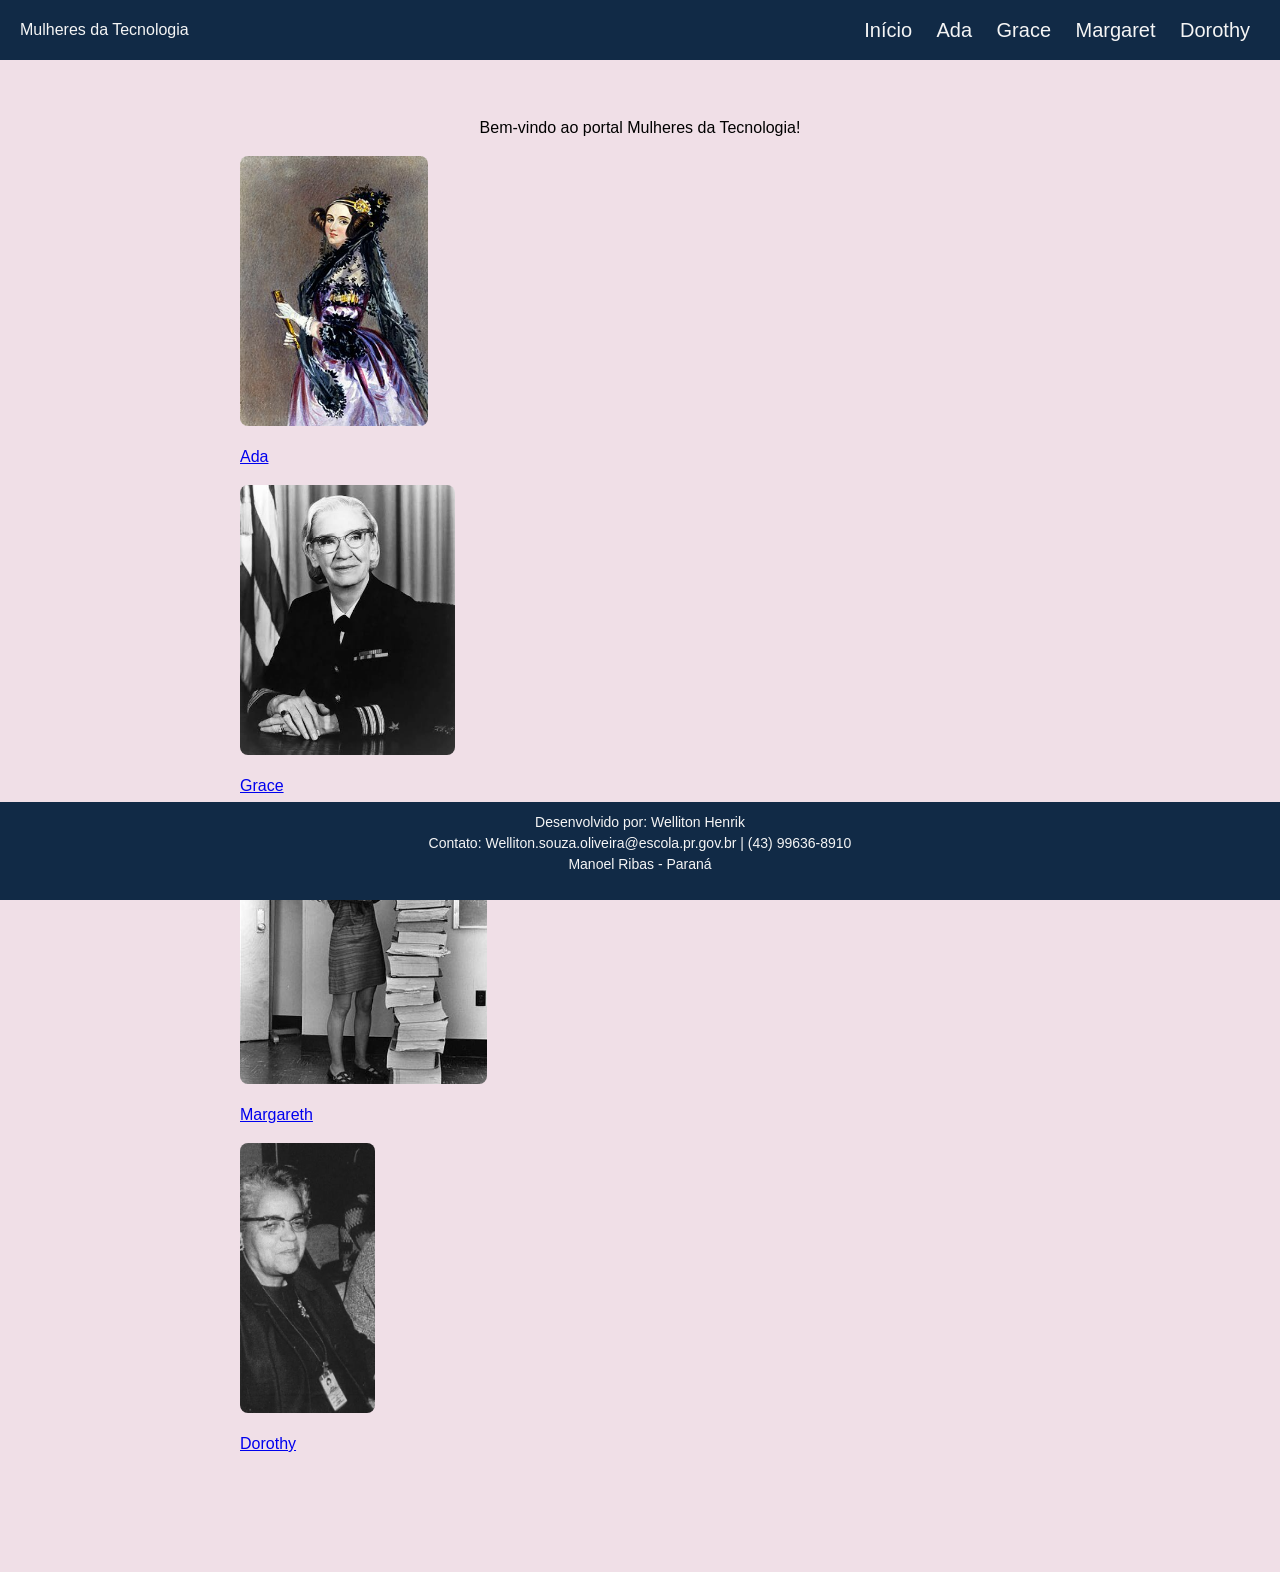
<file: index.html>
<!DOCTYPE html>
<html lang="pt-br">

<head>
    <meta charset="UTF-8">
    <meta name="viewport" content="width=device-width, initial-scale=1.0">
    <title>Index de acesso a todas as páginas</title>
    <link rel="stylesheet" href="reset.css">
    <link rel="stylesheet" href="style.css">
</head>

<body>

    <header class="cabecalho">
        <h1 id="titulo">Mulheres da Tecnologia</h1>
        <nav class="menu">
            <ul>
                <li><a href="index.html">Início</a></li>
                <li><a href="ada.html">Ada</a></li>
                <li><a href="grace.html">Grace</a></li>
                <li><a href="margareth.html">Margaret</a></li>
                <li><a href="dorothy.html">Dorothy</a></li>
            </ul>
        </nav>
    </header>

    <main class="conteudo-principal">
        <h2 style="text-align: center; margin-top: 40px;">Bem-vindo ao portal Mulheres da Tecnologia!</h2>
        <a href="ada.html">
            <img src="ada.jpg" alt="Ada Lovelace" class="imgmenu">
            <h2>Ada</h2>
        </a>

        <a href="grace.html">
            <img src="grace.jpeg" alt="Grace Murray" class="imgmenu">
            <h2>Grace</h2>
        </a>

        <a href="margareth.html">
            <img src="margareth.jpeg" alt="Margareth Heafield" class="imgmenu">
            <h2>Margareth</h2>
        </a>

        <a href=" dorothy.html">
            <img src="dorothy.jpeg" alt="Dorothy Johnson " class="imgmenu">
            <h2>Dorothy</h2>
        </a>
    </main>

    <footer>
        <p>
            <b>Desenvolvido por:</b> <i>Welliton Henrik</i> <br>
            <b>Contato:</b> <i>Welliton.souza.oliveira@escola.pr.gov.br | (43) 99636-8910</i> <br>
            <i>Manoel Ribas - Paraná</i>
        </p>
    </footer>
</body>

</html>
</file>
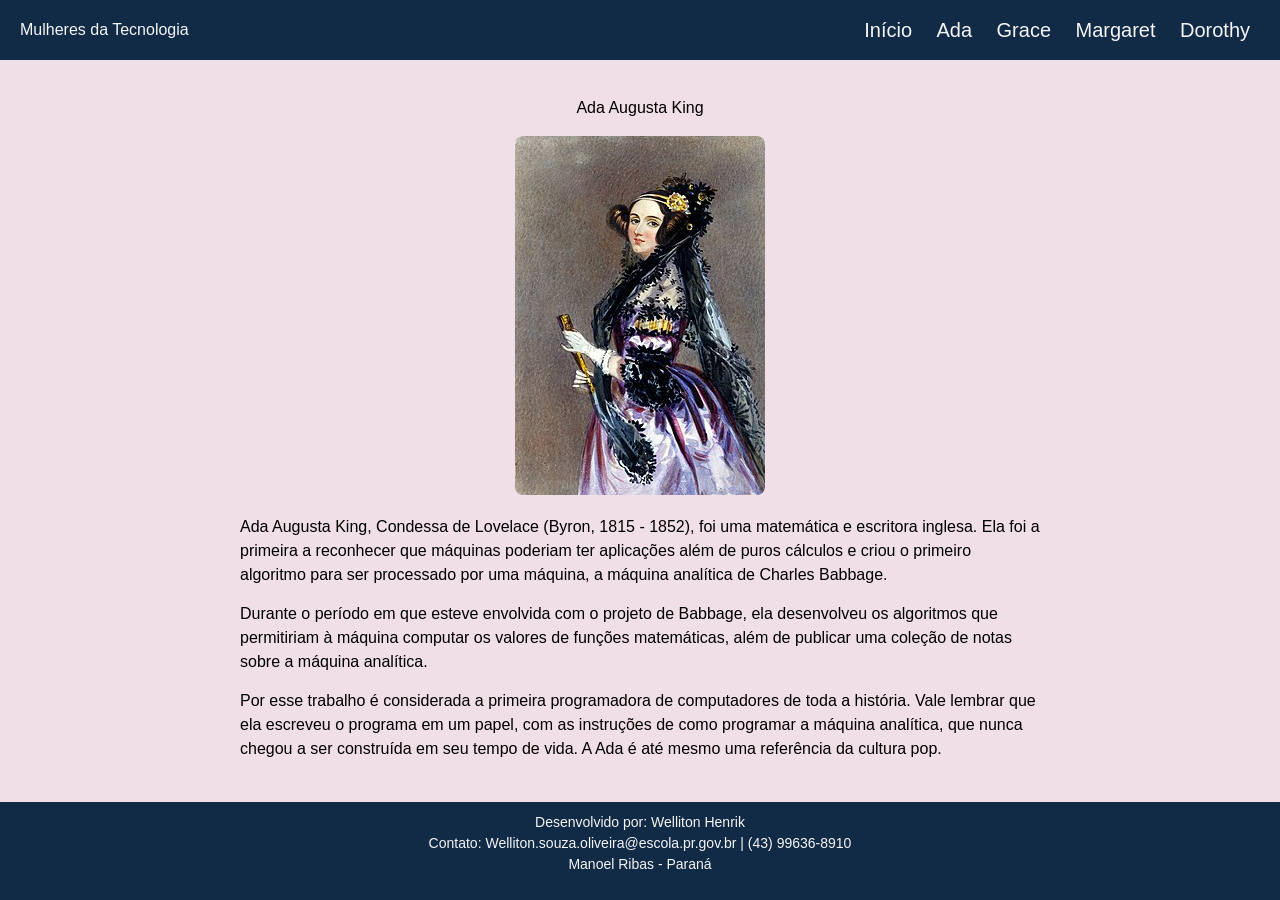
<file: ada.html>
<!DOCTYPE html>
<html lang="pt-br">

<head>
    <meta charset="UTF-8">
    <meta name="viewport" content="width=device-width, initial-scale=1.0">
    <link rel="stylesheet" href="reset.css">
    <link rel="stylesheet" href="style.css">
    <title>Ada Augusta King - Ada Lovelace</title>
</head>

<body>

    <header class="cabecalho">
        <h1 id="titulo">Mulheres da Tecnologia</h1>
        <nav class="menu">
            <ul>
                <li><a href="index.html">Início</a></li>
                <li><a href="ada.html">Ada</a></li>
                <li><a href="grace.html">Grace</a></li>
                <li><a href="margareth.html">Margaret</a></li>
                <li><a href="dorothy.html">Dorothy</a></li>
            </ul>
        </nav>
    </header>

    <main class="conteudo-principal">
        <h2 style="text-align: center; margin-top: 20px;">Ada Augusta King</h2>

        <img src="ada.jpg" alt="Ada Lovelace" class="imgcentro">
        <p>Ada Augusta King, Condessa de Lovelace (Byron, 1815 - 1852), foi uma matemática e escritora inglesa. Ela foi
            a primeira a reconhecer que máquinas poderiam ter aplicações além de puros cálculos e criou o primeiro
            algoritmo para ser processado por uma máquina, a máquina analítica de Charles Babbage.</p>

        <p>Durante o período em que esteve envolvida com o projeto de Babbage, ela desenvolveu os algoritmos que
            permitiriam à máquina computar os valores de funções matemáticas, além de publicar uma coleção de notas
            sobre a máquina analítica.</p>

        <p>Por esse trabalho é considerada a primeira programadora de computadores de toda a história. Vale lembrar que
            ela escreveu o programa em um papel, com as instruções de como programar a máquina analítica, que nunca
            chegou a ser construída em seu tempo de vida. A Ada é até mesmo uma referência da cultura pop.</p>
    </main>

    <footer>
        <p>
            <b>Desenvolvido por:</b> <i>Welliton Henrik</i> <br>
            <b>Contato:</b> <i>Welliton.souza.oliveira@escola.pr.gov.br | (43) 99636-8910</i> <br>
            <i>Manoel Ribas - Paraná</i>
        </p>
    </footer>
</body>

</html>
</file>
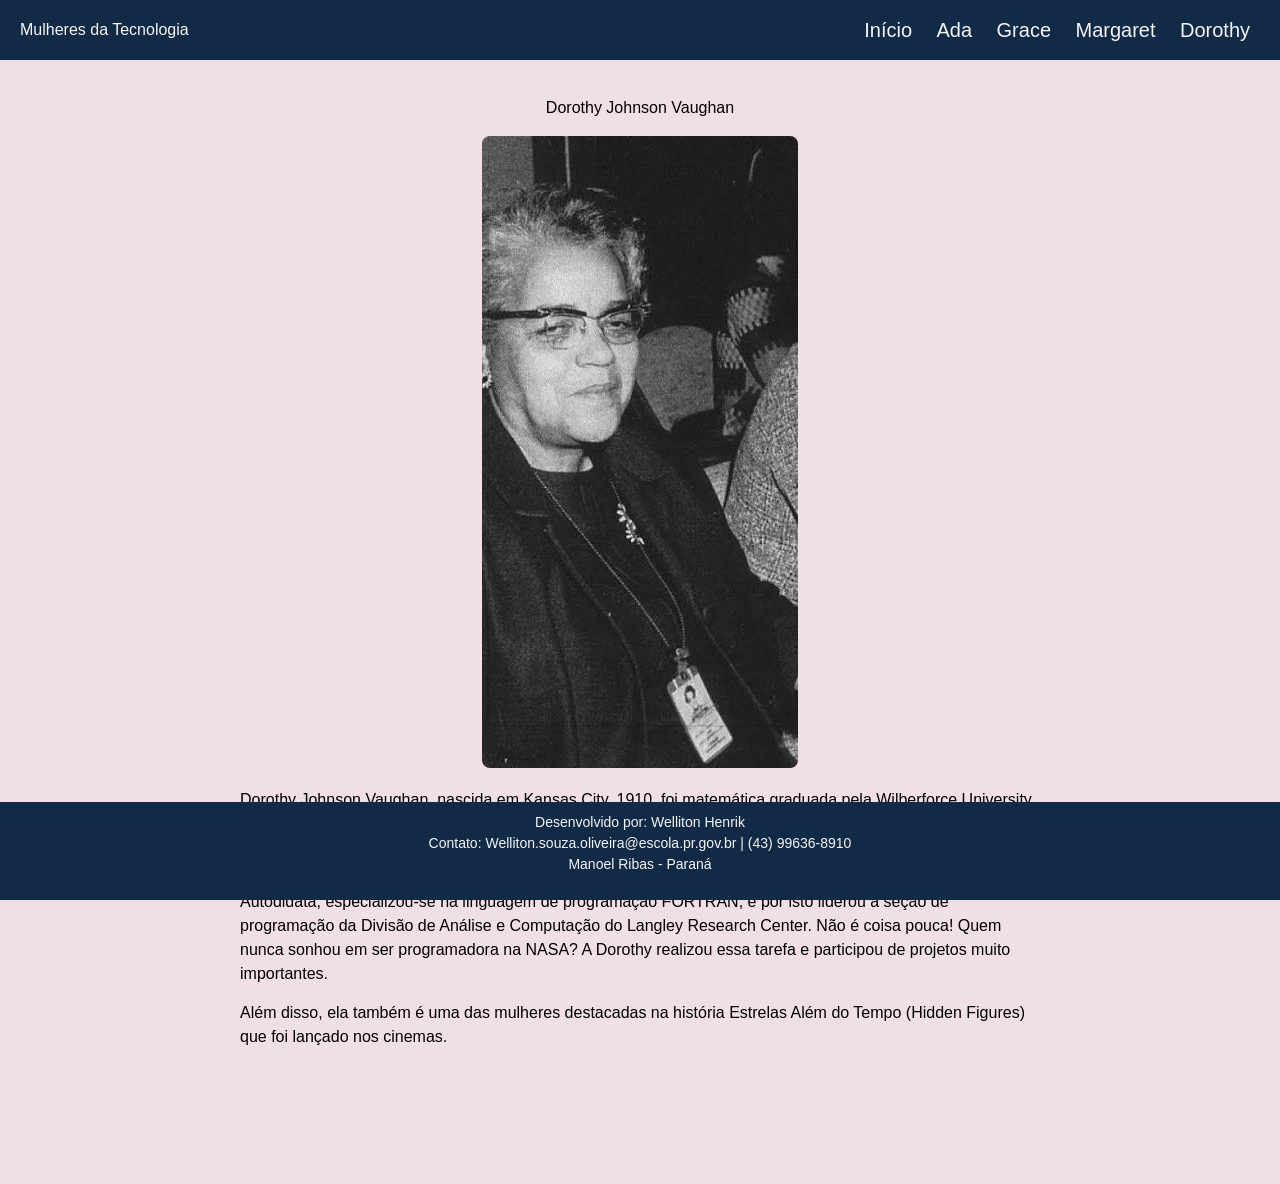
<file: dorothy.html>
<!DOCTYPE html>
<html lang="pt-br">

<head>
    <meta charset="UTF-8">
    <meta name="viewport" content="width=device-width, initial-scale=1.0">
    <link rel="stylesheet" href="reset.css">
    <link rel="stylesheet" href="style.css">
    <title>Dorothy Johnson Vaughan</title>
</head>

<body>

    <header class="cabecalho">
        <h1 id="titulo">Mulheres da Tecnologia</h1>
        <nav class="menu">
            <ul>
                <li><a href="index.html">Início</a></li>
                <li><a href="ada.html">Ada</a></li>
                <li><a href="grace.html">Grace</a></li>
                <li><a href="margareth.html">Margaret</a></li>
                <li><a href="dorothy.html">Dorothy</a></li>
            </ul>
        </nav>
    </header>

    <main class="conteudo-principal">

        <h2 style="text-align: center; margin-top: 20px;">Dorothy Johnson Vaughan </h2>

        <img src="dorothy.jpeg" alt="Foto de Dorothy Johnson Vaughan" class="imgcentro">

        <p>Dorothy Johnson Vaughan, nascida em Kansas City, 1910, foi matemática graduada pela Wilberforce University.
        </p>

        <p>Durante seus 28 anos de carreira na NASA, foi chefe de um grupo de trabalho formado apenas por mulheres
            negras e matemáticas, e tornou-se a primeira supervisora negra.</p>

        <p>Autodidata, especializou-se na linguagem de programação FORTRAN, e por isto liderou a seção de programação da
            Divisão de Análise e Computação do Langley Research Center. Não é coisa pouca! Quem nunca sonhou em ser
            programadora na NASA? A Dorothy realizou essa tarefa e participou de projetos muito importantes.</p>

        <p>Além disso, ela também é uma das mulheres destacadas na história Estrelas Além do Tempo (Hidden Figures) que
            foi lançado nos cinemas.</p>
    </main>

    <footer>
        <p>
            <b>Desenvolvido por:</b> <i>Welliton Henrik</i> <br>
            <b>Contato:</b> <i>Welliton.souza.oliveira@escola.pr.gov.br | (43) 99636-8910</i> <br>
            <i>Manoel Ribas - Paraná</i>
        </p>
    </footer>
</body>

</html>
</file>
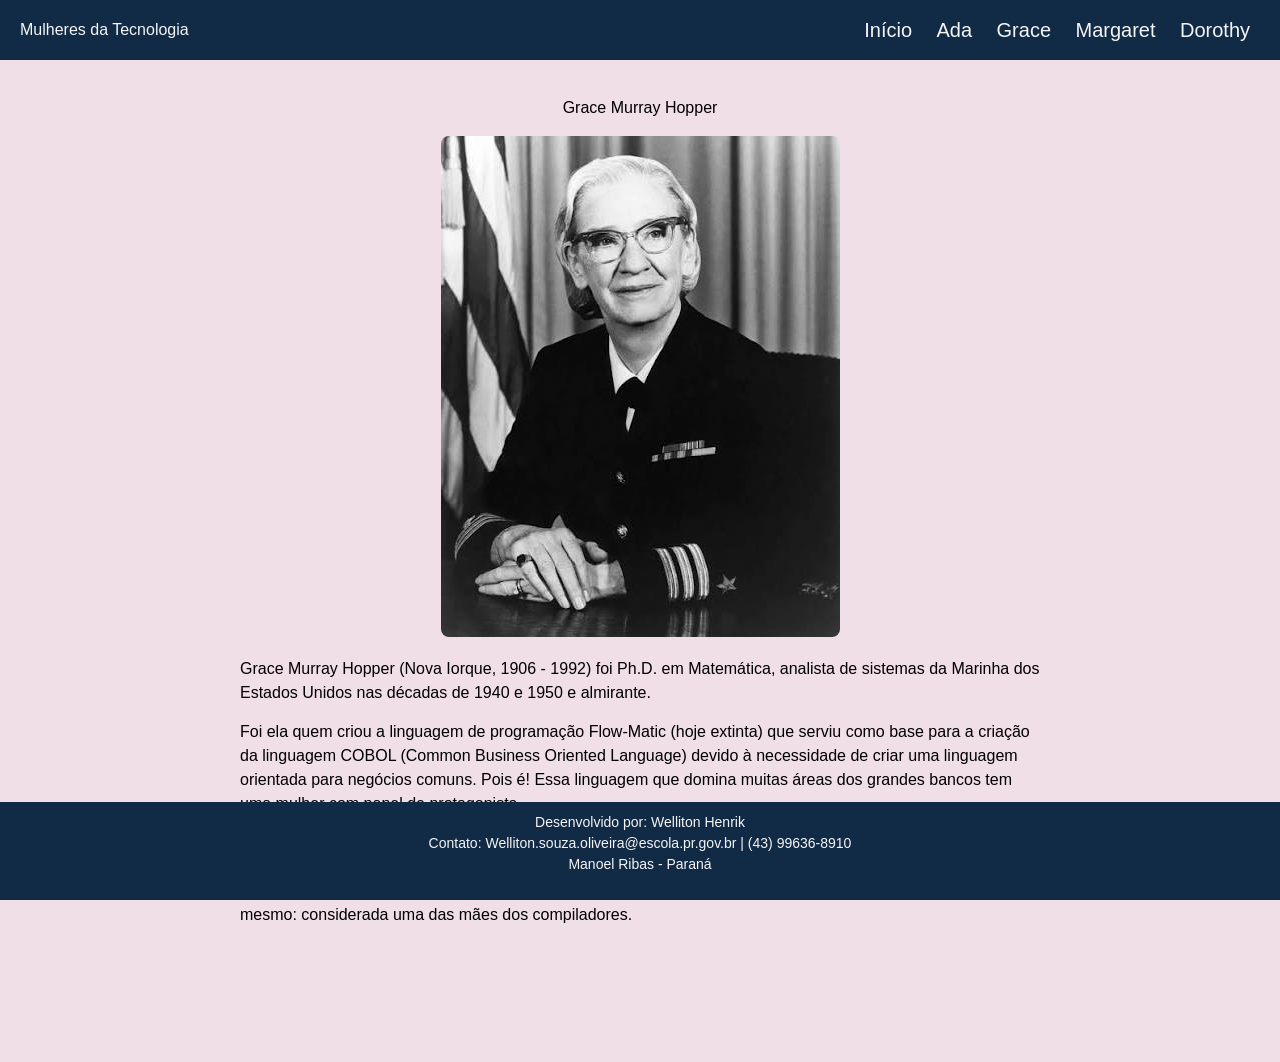
<file: grace.html>
<!DOCTYPE html>
<html lang="pt-br">

<head>
    <meta charset="UTF-8">
    <meta name="viewport" content="width=device-width, initial-scale=1.0">
    <title>Grace Murray Hopper</title>
    <link rel="stylesheet" href="reset.css">
    <link rel="stylesheet" href="style.css">
</head>

<body>

    <header class="cabecalho">
        <h1 id="titulo">Mulheres da Tecnologia</h1>
        <nav class="menu">
            <ul>
                <li><a href="index.html">Início</a></li>
                <li><a href="ada.html">Ada</a></li>
                <li><a href="grace.html">Grace</a></li>
                <li><a href="margareth.html">Margaret</a></li>
                <li><a href="dorothy.html">Dorothy</a></li>
            </ul>
        </nav>
    </header>

    <main class="conteudo-principal">
        <h2 style="text-align: center; margin-top: 20px;">Grace Murray Hopper</h2>

        <img src="grace.jpeg" alt="Grace Murray Hopper" class="imgcentro">
        <p class="texto">Grace Murray Hopper (Nova Iorque, 1906 - 1992) foi Ph.D. em Matemática, analista de sistemas da
            Marinha dos Estados Unidos nas décadas de 1940 e 1950 e almirante.</p>

        <p class="texto">Foi ela quem criou a linguagem de programação Flow-Matic (hoje extinta) que serviu como base
            para a criação da linguagem COBOL (Common Business Oriented Language) devido à necessidade de criar uma
            linguagem orientada para negócios comuns. Pois é! Essa linguagem que domina muitas áreas dos grandes bancos
            tem uma mulher com papel de protagonista.</p>

        <p class="texto">No começo dos anos 1950 ela desenvolveu um compilador operacional, naquela época acreditava-se
            que computadores só podiam realizar operações aritméticas. Depois como diretora de programação automática,
            seu departamento divulgou algumas das primeiras linguagens de programação baseadas em compilador. Isso
            mesmo: considerada uma das mães dos compiladores.</p>
    </main>

    <footer>
        <p>
            <b>Desenvolvido por:</b> <i>Welliton Henrik</i> <br>
            <b>Contato:</b> <i>Welliton.souza.oliveira@escola.pr.gov.br | (43) 99636-8910</i> <br>
            <i>Manoel Ribas - Paraná</i>
        </p>
    </footer>
</body>

</html>
</file>
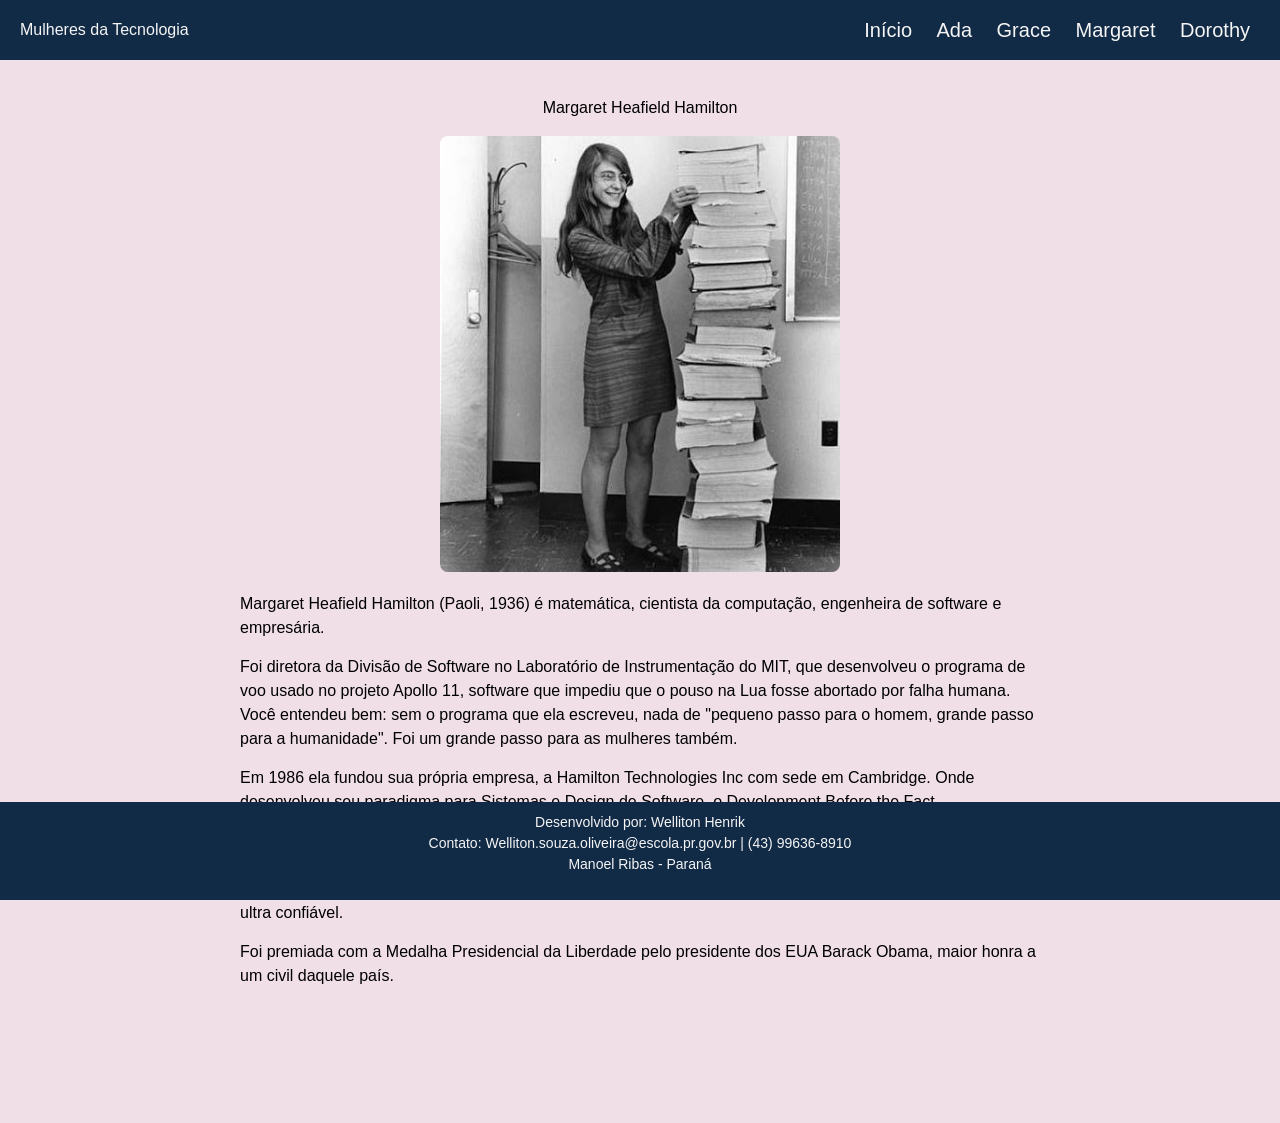
<file: margareth.html>
<!DOCTYPE html>
<html lang="pt-br">

<head>
    <meta charset="UTF-8">
    <meta name="viewport" content="width=device-width, initial-scale=1.0">
    <link rel="stylesheet" href="reset.css">
    <link rel="stylesheet" href="style.css">
    <title>Margaret Heafield Hamilton</title>
</head>

<body>

    <header class="cabecalho">
        <h1 id="titulo">Mulheres da Tecnologia</h1>
        <nav class="menu">
            <ul>
                <li><a href="index.html">Início</a></li>
                <li><a href="ada.html">Ada</a></li>
                <li><a href="grace.html">Grace</a></li>
                <li><a href="margareth.html">Margaret</a></li>
                <li><a href="dorothy.html">Dorothy</a></li>
            </ul>
        </nav>
    </header>

    <main class="conteudo-principal">
        <h2 style="text-align: center; margin-top: 20px;">Margaret Heafield Hamilton</h2>

        <img src="margareth.jpeg" alt="Margaret Heafield Hamilton" class="imgcentro">


        <p class="texto">Margaret Heafield Hamilton (Paoli, 1936) é matemática, cientista da computação, engenheira de
            software e empresária.</p>

        <p class="texto">Foi diretora da Divisão de Software no Laboratório de Instrumentação do MIT, que desenvolveu o
            programa de voo usado no projeto Apollo 11, software que impediu que o pouso na Lua fosse abortado por falha
            humana. Você entendeu bem: sem o programa que ela escreveu, nada de "pequeno passo para o homem, grande
            passo para a humanidade". Foi um grande passo para as mulheres também.</p>

        <p class="texto">Em 1986 ela fundou sua própria empresa, a Hamilton Technologies Inc com sede em Cambridge. Onde
            desenvolveu seu paradigma para Sistemas e Design de Software, o Development Before the Fact.</p>

        <p class="texto">Além de ser creditada por ter criado o termo "engenharia de software", foi uma das
            desenvolvedoras dos conceitos de computação paralela, priority scheduling, teste de sistema, e capacidade de
            decisão com integração humana, tais como mostradores de prioridade que viriam a ser o fundamento do design
            de software ultra confiável.</p>

        <p class="texto">Foi premiada com a Medalha Presidencial da Liberdade pelo presidente dos EUA Barack Obama,
            maior honra a um civil daquele país.</p>
    </main>

    <footer>
        <p>
            <b>Desenvolvido por:</b> <i>Welliton Henrik</i> <br>
            <b>Contato:</b> <i>Welliton.souza.oliveira@escola.pr.gov.br | (43) 99636-8910</i> <br>
            <i>Manoel Ribas - Paraná</i>
        </p>
    </footer>
</body>

</html>
</file>
<file: style.css>
body {
    background-color: #F0DFE7;
    font-size: 16px;
    font-family: sans-serif;
}

.cabecalho {
    background-color: #112A46;
    color: whitesmoke;
    padding: 20px;
    text-align: center;
    display: flex;
    justify-content: space-between;
    align-items: center;
}

.cabecalho a {
    color: whitesmoke;
    text-decoration: none;
}

.menu ul {
    font-size: 16px;
}

.menu li {
    display: inline-block;
    margin: 0 10px;
}

.menu li a {
    font-size: 20px;
}

.conteudo-principal {
    padding: 20px;
    padding-bottom: 120px;
    max-width: 800px;
    margin: 0 auto;
}

p {
    margin-bottom: 15px;
    line-height: 1.5;
}

.imgcentro {
    display: block;
    margin: 20px auto;
    max-width: 400px;
    height: auto;
    border-radius: 8px;
}


.imgmenu {
    align-items: center;
    display: inline;
    margin: 20px auto;
    width: auto;
    height: 270px;
    border-radius: 8px;
}

.imgcentro:hover {
  background-color: #2980b9;
  transform: scale(1.05);
}

.imgmenu:hover {
  background-color: #2980b9;
  transform: scale(1.05);
}

button {
    font-size: 16px;
    color: rgb(255, 0, 132);
}



footer {
    position: fixed;
    bottom: 0;
    left: 0;
    background-color: #112A46;
    color: whitesmoke;
    font-size: 14px;
    width: 100%;
    text-align: center;
    padding: 10px 0;
}
</file>
